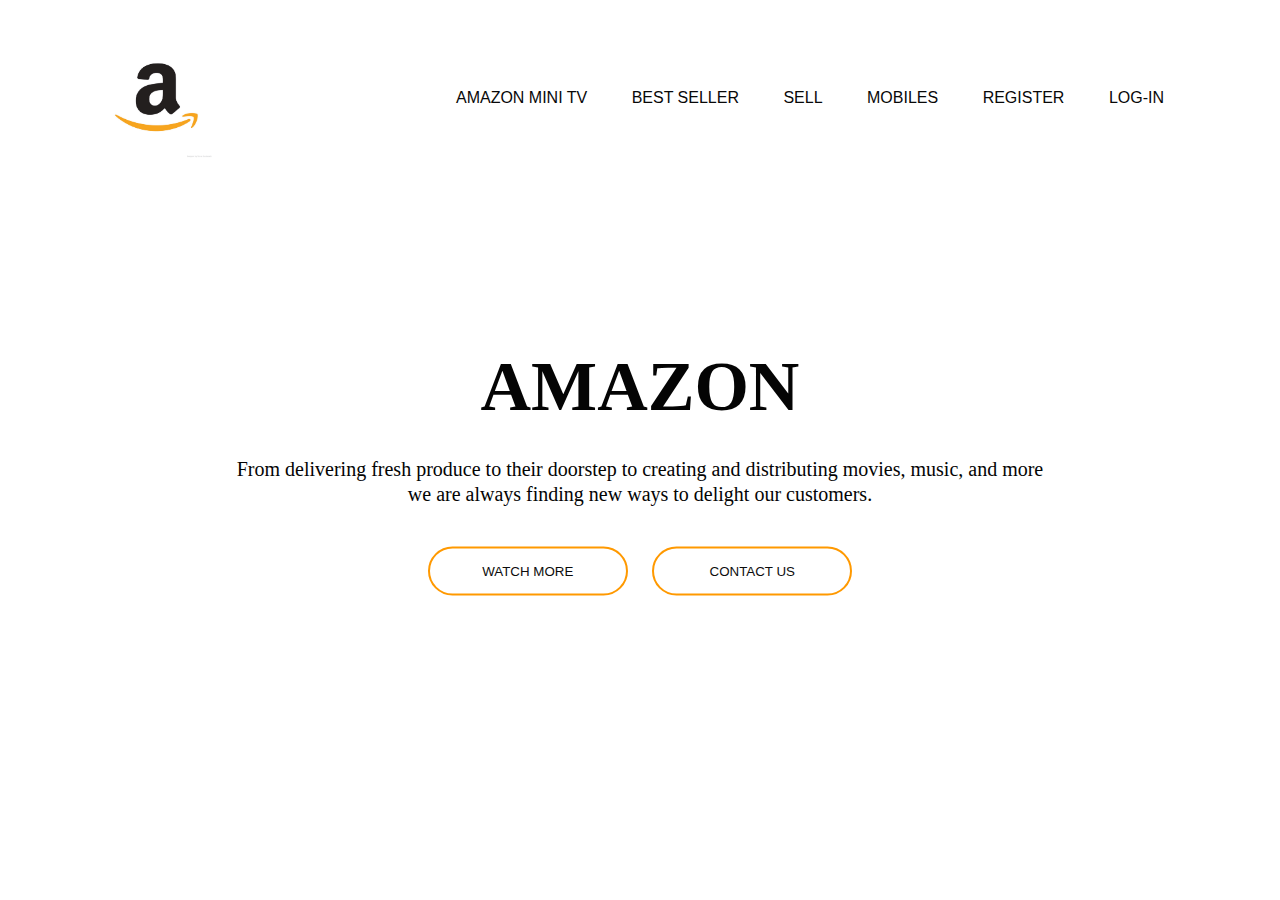
<file: index.html>
<!DOCTYPE html>
<html lang="en">
<head>
    <meta charset="UTF-8">
    <meta name="viewport" content="width=device-width, initial-scale=1.0">
    <link href="amazon.jpg" rel="icon">
    <title>homePage</title>
    <link rel="stylesheet" href="index.css">
</head>
<body>
    <div class="name">
        <div class="cls">
            <img src="amazon.jpg" class="logo">
            <!-- <h1>AMAZON</h1> -->

            <ul>
                <li><a href="#">AMAZON MINI TV</a></li>
                <li><a href="#">BEST SELLER</a></li>
                <li><a href="#">SELL</a></li>
                <li><a href="#">MOBILES</a></li>
                <li><a href="signupPage.html">Register</a></li>
                <li><a href="loginPage.html">Log-In</a></li>
            </ul>
        </div>

        <div class="content">
            <h1>AMAZON</h1>
            <p> From delivering fresh produce to their doorstep to creating and distributing movies, music, and more <br> we are always finding new ways to delight our customers. </p>

            <div>
                <button type="button"><span></span>WATCH MORE</button>
                <button type="button"><span></span>CONTACT US</button>
            </div>
        </div>

    </div>
    
</body>
</html>
</file>
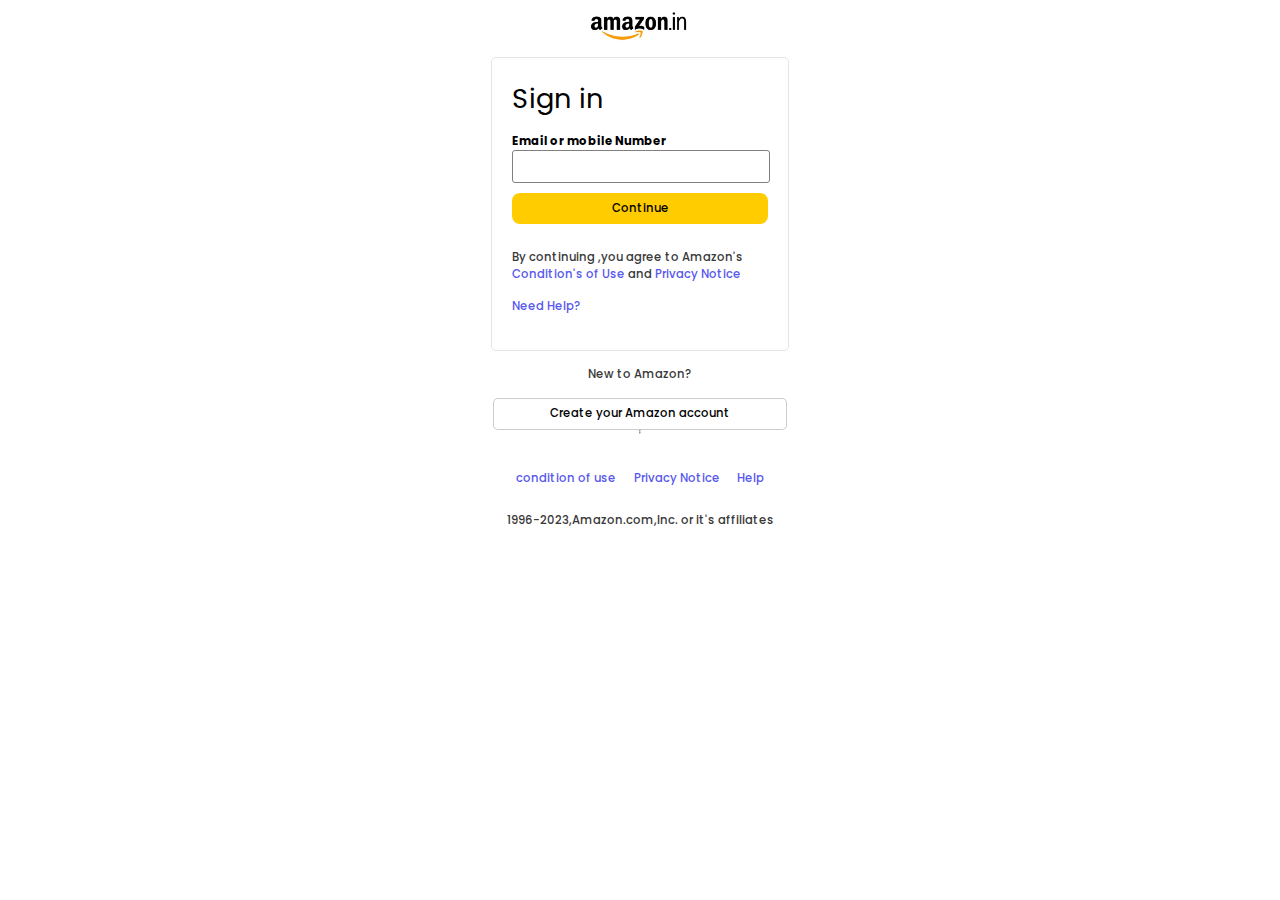
<file: loginPage.html>
<!DOCTYPE html>
<html lang="en">
<head>
    <meta charset="UTF-8">
    <meta name="viewport" content="width=device-width, initial-scale=1.0">
    <link href="amazon.jpg" rel="icon">
    <title>Login page</title>
    <link href="loginPage.css" rel="stylesheet">
    <!-- <link href=""> -->
</head>
<body>
    <main>
        <img src="amazon1.png" alt="Logo">
        <div class="signin">
            <h1>Sign in</h1>
            <form action="/action">
                <div class="input">
                    <label for="yourName">Email or mobile Number</label>
                    <input type="text" id="yourName">
                </div>
                <div class="input">
                    <button href="#" type="submit">Continue</button>
                </div>
                <div class="input">
                    <p>By continuing ,you agree to Amazon's <a href="#">Condition's of Use</a> and <a href="#">Privacy Notice</a></p>
                </div>
                <div class="input">
                    <p><a href="#">Need Help?</a></p>
                </div>
            </form>
        </div>
        <p>New to  Amazon?</p>
        <button><a href="signupPage.html"  id="black">Create your Amazon account</a></button>
        <hr>
        <hr>
    </main>
    <footer>
        <div class="foot">
            <a href="action">condition of use</a>
            <a href="action">Privacy Notice</a>
            <a href="action">Help</a>
        </div> 
        <p><i class="fa-regular fa-copyright"></i> 1996-2023,Amazon.com,Inc. or it's affiliates</p>
    </footer>
</body>
</html>
</file>
<file: index.css>
*{
    margin: 0;
    padding: 0;
    font-family: sans-serif;
}
body{
    width: 100%;
    height: 100vh;
    background: url("https://png.pngitem.com/pimgs/s/1-12080_amazon-logo-png-amazon-white-text-logo-transparent.png") no-repeat;
    background-position: center;
    background-size:cover;
}
.class {
    width: 100%;
    height: 100vh;
    

}

.cls {
    width: 85%;
    margin: auto;
    padding: 35px 0;
    display: flex;
    align-items: center;
    justify-content: space-between;
}

.logo {
    width: 120px;
    cursor: pointer;
    background: transparent;
}

.cls ul li {
    list-style: none;
    display: inline-block;
    margin: 0 20px;
}

.cls ul li a{
    text-decoration: none;
    color: #080808;
    text-transform: uppercase;
}

.cls ul li::after{
    content: '';
    height: 3px;
    width: 0;
    background: #FF9900;
    position: absolute;
    left: 0;
    bottom: -10px;
    transition: 0.5s;
}

.cls ul li:hover::after{
    width: 100%;
}

.content {
    width: 100%;
    min-height: 1vh;
    position: absolute;
    top: 50%;
    transform: translateY(-50%);
    text-align: center;
    color: #040404;
}

.content h1{
    font-size: 70px;
    margin-top: 80px;
    min-height: 10vh;
    font-family: 'Times New Roman', Times, serif;
}

.content p{
    margin: 20px auto;
    font-weight: 100;
    line-height: 25px;
    font-size: 20px;
    font-family: cursive;
}

button {
    width: 200px;
    padding: 15px 0;
    text-align: center;
    margin: 20px 10px;
    border-radius: 25px;
    border: 2px solid #FF9900;
    background: transparent;
    color: #0c0c0c;
    cursor: pointer; 
    position: relative;
    overflow: hidden;
}span {
    background: #FF9900;
    height: 100%;
    width: 0%;
    border-radius: 25px;
    position: absolute;
    left: 0;
    bottom: 0;
    z-index: -1;
    transition: .5s;
}

button:hover span{
    width: 100%;
}

button:hover {
   boder:none;
}
</file>
<file: loginPage.css>
@import url('https://fonts.googleapis.com/css2?family=Montserrat:ital,wght@0,300;0,600;0,700;1,400;1,500&family=Poppins:ital,wght@0,100;0,200;0,300;0,400;0,500;0,600;0,700;0,800;0,900;1,100;1,200;1,300;1,400;1,500;1,600;1,700;1,800;1,900&display=swap');


*{
    padding:0px;
    margin: 0px;
    font-family: poppins;
    font-weight: 500;
    font-size: 0.85rem;
}

main{
    display: flex;
    flex-direction: column;
   align-items: center;
}
img{
    width: 8%;
    padding: 10px 0px;
}
h1{
    font-size: 2rem;
    font-weight: 400;
}
.signin{
    display: flex;
    flex-direction: column;
    align-items: left;
    border: 1px solid rgba(0,0,0,0.1) ;
    width: 20%;
    padding: 20px;
    border-radius: 5px;
    gap: 1rem;
}
.input input,button {
    border-radius: 3px;
    width: 96%;
    padding: 0.5rem 5px ;
    outline: 0;
    border: 1px solid grey;
}
.input button{
    background-color: rgb(255, 204, 0);
    width: 100%;
    border-radius: 8px;
     margin: 10px 0px;
    cursor:pointer;
    border: 0px;
    padding: 0.5rem 1rem;
}

a{
    text-decoration: none;
    color: rgb(88, 88, 237);
}
a:hover{
    color: red;
    text-decoration: underline;
}
input:focus{
    box-shadow: 0px 0px 5px 1px rgb(61, 200, 255);
    border: 1px solid rgb(61, 200, 255);
}
p{
    margin: 15px 0px;
    color: rgb(56, 56, 56);
}
 /* p{
    opacity: 0.5;
} */
button{
    cursor:pointer;
    width: 23%;
    background-color: white;
    border-radius: 5px;
    border: 1px solid rgba(0,0,0,0.2);
}
/* button + a{
    text-decoration: none;
} */
.input label{
    font-weight: 700;
}
footer{
    height: 15vh;
   display: flex;
   flex-direction: column;
   align-items: center;
   justify-content: center;
}
.foot{
    /* width:40% ; */
    /* padding: 10px; */
    margin: 10px;
    display: flex;
    justify-content: space-between;
    gap: 1.3rem;
    /* position: relative;
    left:35%; */
}
.footer a,i{
    opacity: 0.7;
}
#black{
    color: black;
}

@media(max-width: 1100px)
{
    main img{
        width: 30%;
    }
    main .signin{
        width: 40%;
    }
}
@media(max-width: 600px)
{
    main img{
        width: 30%;
    }
    main .signin{
        width: 90%;
    }
}
</file>
